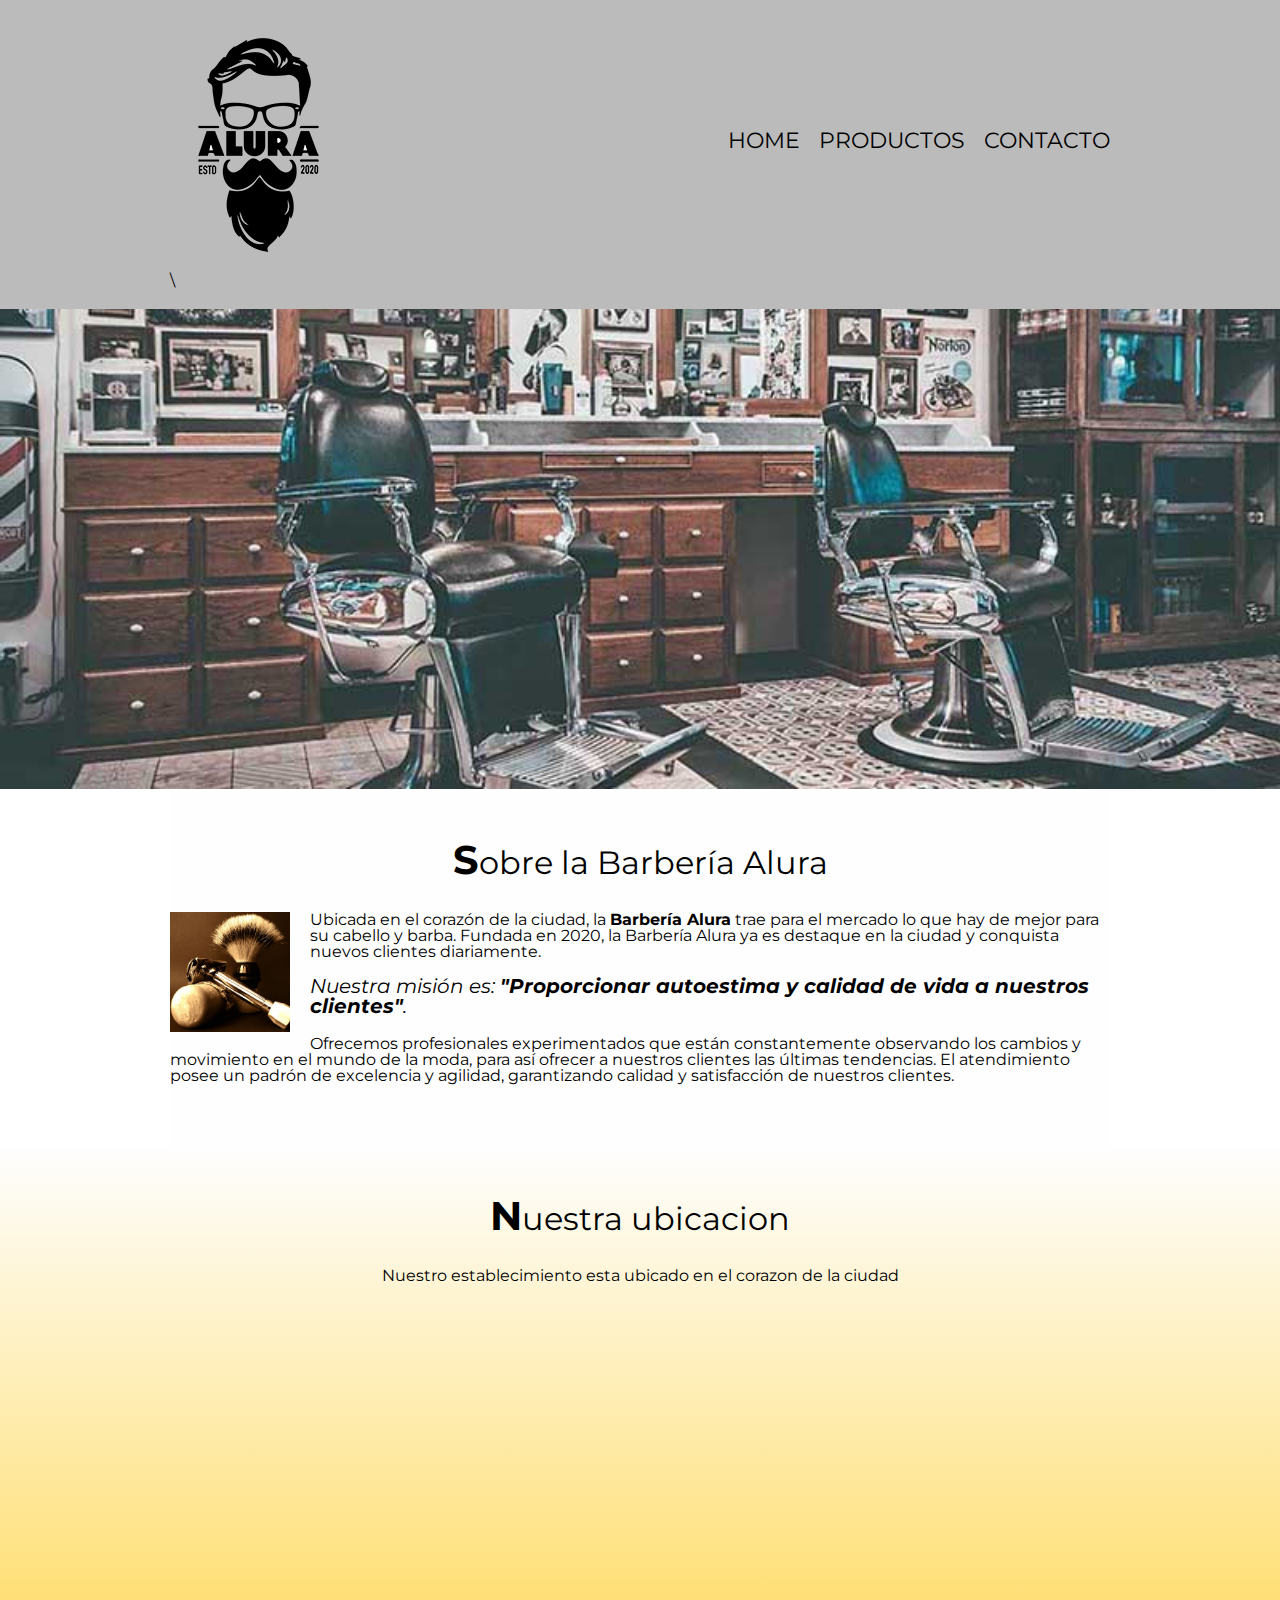
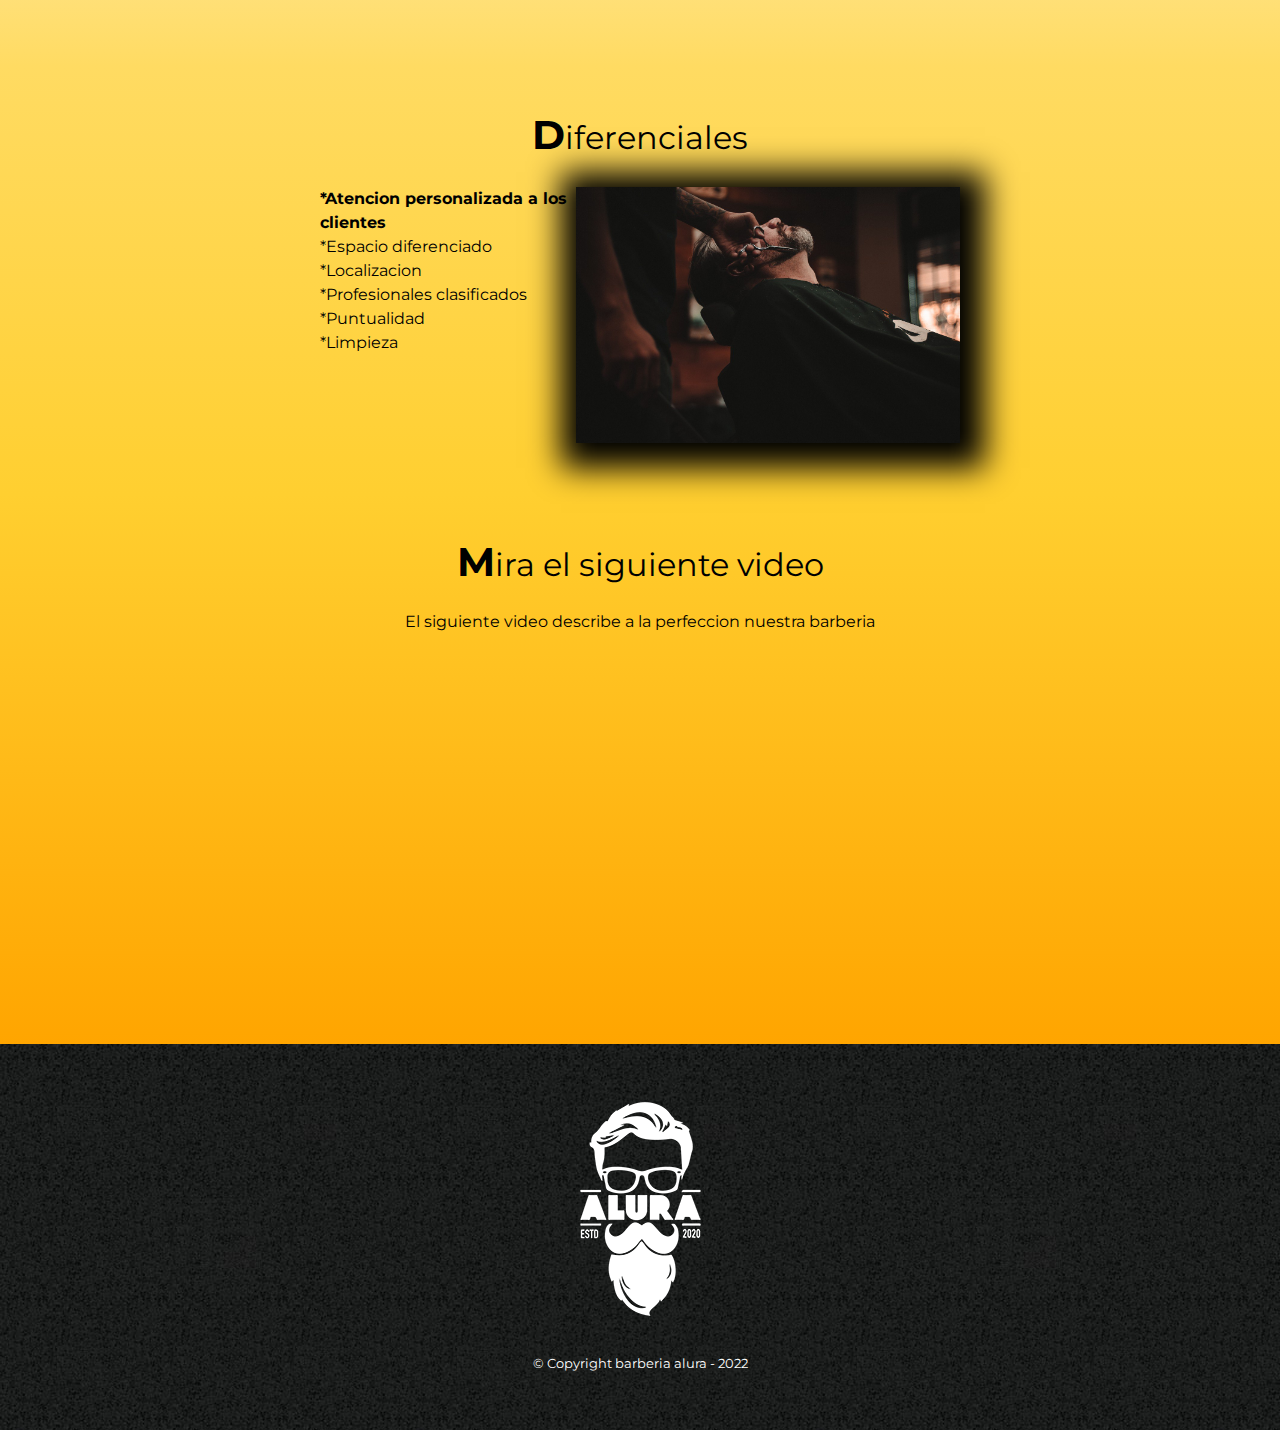
<file: index.html>
<!DOCTYPE html>
<html lang="es">
    <head>
        <meta charset="UTF-8"> 
        <meta name="viewport" content="width=device-width">
        <title>Barbería Alura</title>
        <link rel="stylesheet" href="reset.css">
        <link rel="stylesheet" href="style.css">
        <link rel="preconnect" href="https://fonts.googleapis.com">
        <link rel="preconnect" href="https://fonts.gstatic.com" crossorigin>
        <link href="https://fonts.googleapis.com/css2?family=Montserrat:wght@300&display=swap" rel="stylesheet">
    </head>

    <body>
        <header>
            <div class="caja">
                <h1><img src="imagenes/logo.png" alt="Logo de la barberia alura"></h1>\
                <nav>
                    <ul>
                        <li><a href="index.html">Home</a></li>
                        <li><a href="productos.html">Productos</a></li>
                        <li><a href="contacto.html">Contacto</a></li>
                    </ul>
                </nav>
            </div>
        </header>

        <img class="banner" src="imagenes/banner.jpg">

        <main>
            <section class="principal">
                <h2 class="titulo-principal">Sobre la Barbería Alura</h2>
                <img class="utensilios" src="imagenes/utensilios.jpg" alt="Utensilios de un barbero">
                <p>Ubicada en el corazón de la ciudad, la <strong>Barbería Alura</strong> trae para el mercado lo que hay de mejor para su cabello y barba. Fundada en 2020, la Barbería Alura ya es destaque en la ciudad y conquista nuevos clientes diariamente.</p>
                <p id="mision" style="font-size: 20px"><em>Nuestra misión es: <strong>"Proporcionar autoestima y calidad de vida a nuestros clientes"</strong>.</em></p>
                <p>Ofrecemos profesionales experimentados que están constantemente observando los cambios y movimiento en el mundo de la moda, para así ofrecer a nuestros clientes las últimas tendencias. El atendimiento posee un padrón de excelencia y agilidad, garantizando calidad y satisfacción de nuestros clientes.</p>
            </section> 
            
            <section class="mapa">
                <h3 class="titulo-principal">Nuestra ubicacion</h3>
                <p>Nuestro establecimiento esta ubicado en el corazon de la ciudad</p>
                <div class="mapa-contenido">
                    <iframe src="https://www.google.com/maps/embed?pb=!1m18!1m12!1m3!1d3656.449977466529!2d-46.6345205853187!3d-23.588189868468042!2m3!1f0!2f0!3f0!3m2!1i1024!2i768!4f13.1!3m3!1m2!1s0x94ce5a2b2ed7f3a1%3A0xab35da2f5ca62674!2sCaelum%20-%20Education%20and%20Innovation!5e0!3m2!1ses!2sco!4v1674086544471!5m2!1ses!2sco" width="100%" height="300" style="border:0;" allowfullscreen="" loading="lazy" referrerpolicy="no-referrer-when-downgrade"></iframe>
                </div>
            </section>

            <section class="diferenciales">
                <h3 class="titulo-principal">Diferenciales</h3>
    
                <div class="contenido-diferenciales">
                    <ul class="lista-diferenciales">
                        <li class="items">Atencion personalizada a los clientes</li>
                        <li class="items">Espacio diferenciado</li>
                        <li class="items">Localizacion</li>
                        <li class="items">Profesionales clasificados</li>
                        <li class="items">Puntualidad</li>
                        <li class="items">Limpieza</li>
                    </ul><img src="imagenes/diferenciales.jpg" class="imagen-diferenciales">
                </div>
            </section>

            <section class="video">
                <h3 class="titulo-principal">Mira el siguiente video</h3>
                <p>El siguiente video describe a la perfeccion nuestra barberia</p>
                <div class="videopro">
                    <iframe width="100%" height="315" src="https://www.youtube.com/embed/6oLemUXL0s8" title="YouTube video player" frameborder="0" allow="accelerometer; autoplay; clipboard-write; encrypted-media; gyroscope; picture-in-picture; web-share" allowfullscreen></iframe>
                </div>
            </section>
        </main>
        
        <footer>
            <img src="imagenes/logo-blanco.png" alt="Logo de la barberia alura">
            <p class="copyright">&copy Copyright barberia alura - 2022</p>
        </footer>
    </body>
</html>
</file>
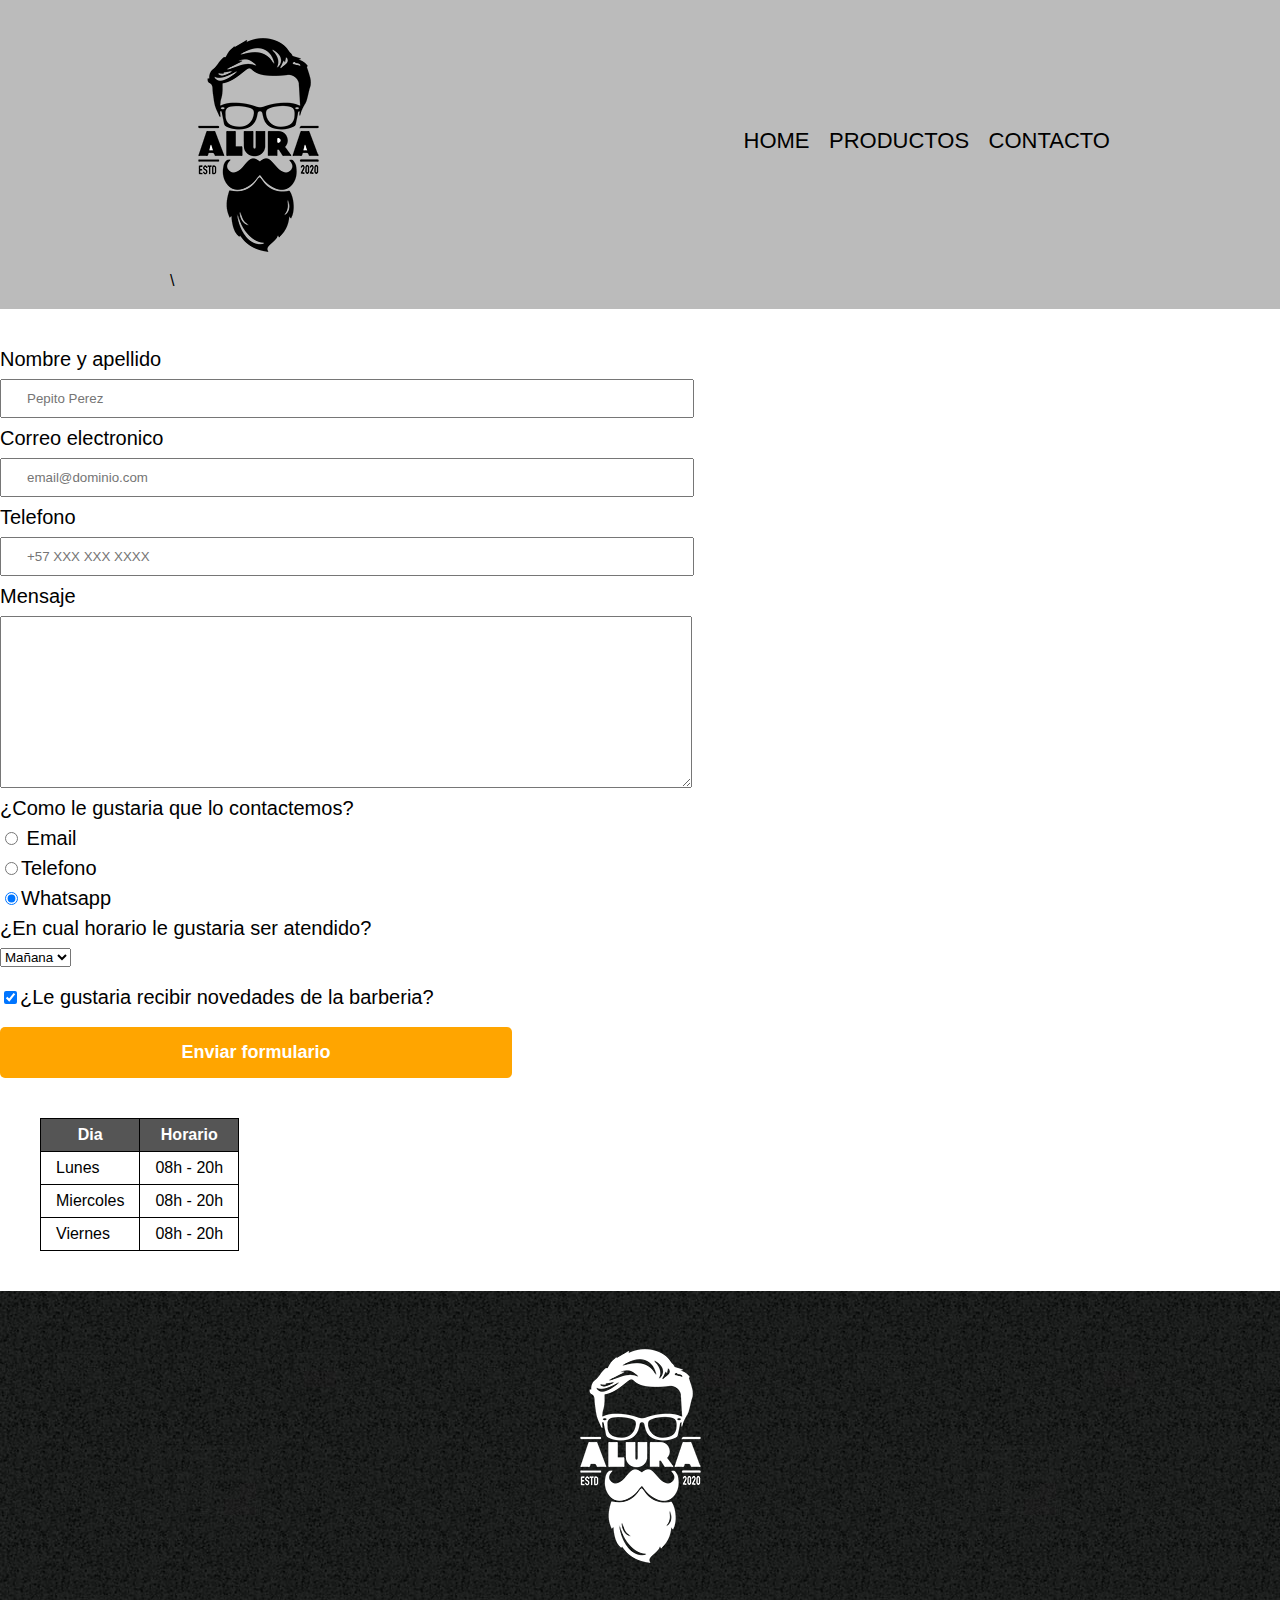
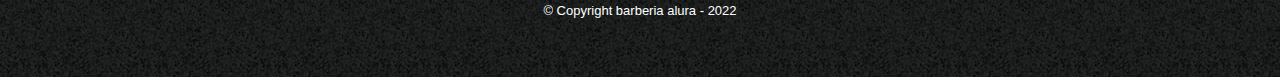
<file: contacto.html>
<!DOCTYPE html>
<html>
    <head>
        <meta charset="UTF-8">
        <title>Contacto - Barberia Alura</title>
        <link rel="stylesheet" href="reset.css">
        <link rel="stylesheet" href="style.css">
    </head>
    <body>
        <header>
            <div class="caja">
                <h1><img src="imagenes/logo.png" alt="Logo de la barberia alura"></h1>\
                <nav>
                    <ul>
                        <li><a href="index.html">Home</a></li>
                        <li><a href="productos.html">Productos</a></li>
                        <li><a href="contacto.html">Contacto</a></li>
                    </ul>
                </nav>
            </div>
        </header>
        <main>
            <form>
                <label for="nombreapellido">Nombre y apellido</label>
                <input type="text" id="nombreapellido" class="inputpadron" required placeholder="Pepito Perez">

                <label for="correoelectronico">Correo electronico</label>
                <input type="email" id="correoelectronico" class="inputpadron" required placeholder="email@dominio.com">

                <label for="telefono">Telefono</label>
                <input type="tel" id="telefono" class="inputpadron" required placeholder="+57 XXX XXX XXXX">

                <label for="mensaje">Mensaje</label>
                <textarea cols="70" rows="10" id="mensaje" class="inputpadron"></textarea>

                <fieldset>

                    <legend>¿Como le gustaria que lo contactemos?</legend>

                    <label for="radio-email"><input type="radio" name="contacto" value="email" id="radio-email">
                        Email</label>
                    
                    <label for="radio-telefono"><input type="radio" name="contacto" value="telefono" id="radio-telefono">Telefono</label>
                    

                    <label for="radio-whatsapp"><input type="radio" name="contacto" value="whatsapp" id="radio-whatsapp" checked>Whatsapp</label>
                    
                </fieldset>

                <fieldset>
                    <legend>¿En cual horario le gustaria ser atendido?</legend>
                    <select>
                        <option>Mañana</option>
                        <option>Tarde</option>
                        <option>Noche</option>
                    </select>
                </fieldset>

                <label class="checkbox"><input type="checkbox" checked>¿Le gustaria recibir novedades de la barberia?</label>
                <input type="submit" value="Enviar formulario" class="enviarboton">
            </form>

            <table>
                <thead>
                    <tr>
                        <th>Dia</th>
                        <th>Horario</th>
                    </tr>
                </thead>
                <tbody>
                    <tr>
                        <td>Lunes</td>
                        <td>08h - 20h</td>
                    </tr>
                    <tr>
                        <td>Miercoles</td>
                        <td>08h - 20h</td>
                    </tr>
                    <tr>
                        <td>Viernes</td>
                        <td>08h - 20h</td>
                    </tr>
                </tbody>
            </table>
        </main>
        <footer>
            <img src="imagenes/logo-blanco.png" alt="Logo de la barberia alura">
            <p class="copyright">&copy Copyright barberia alura - 2022</p>
        </footer>
    </body>
</html>
</file>
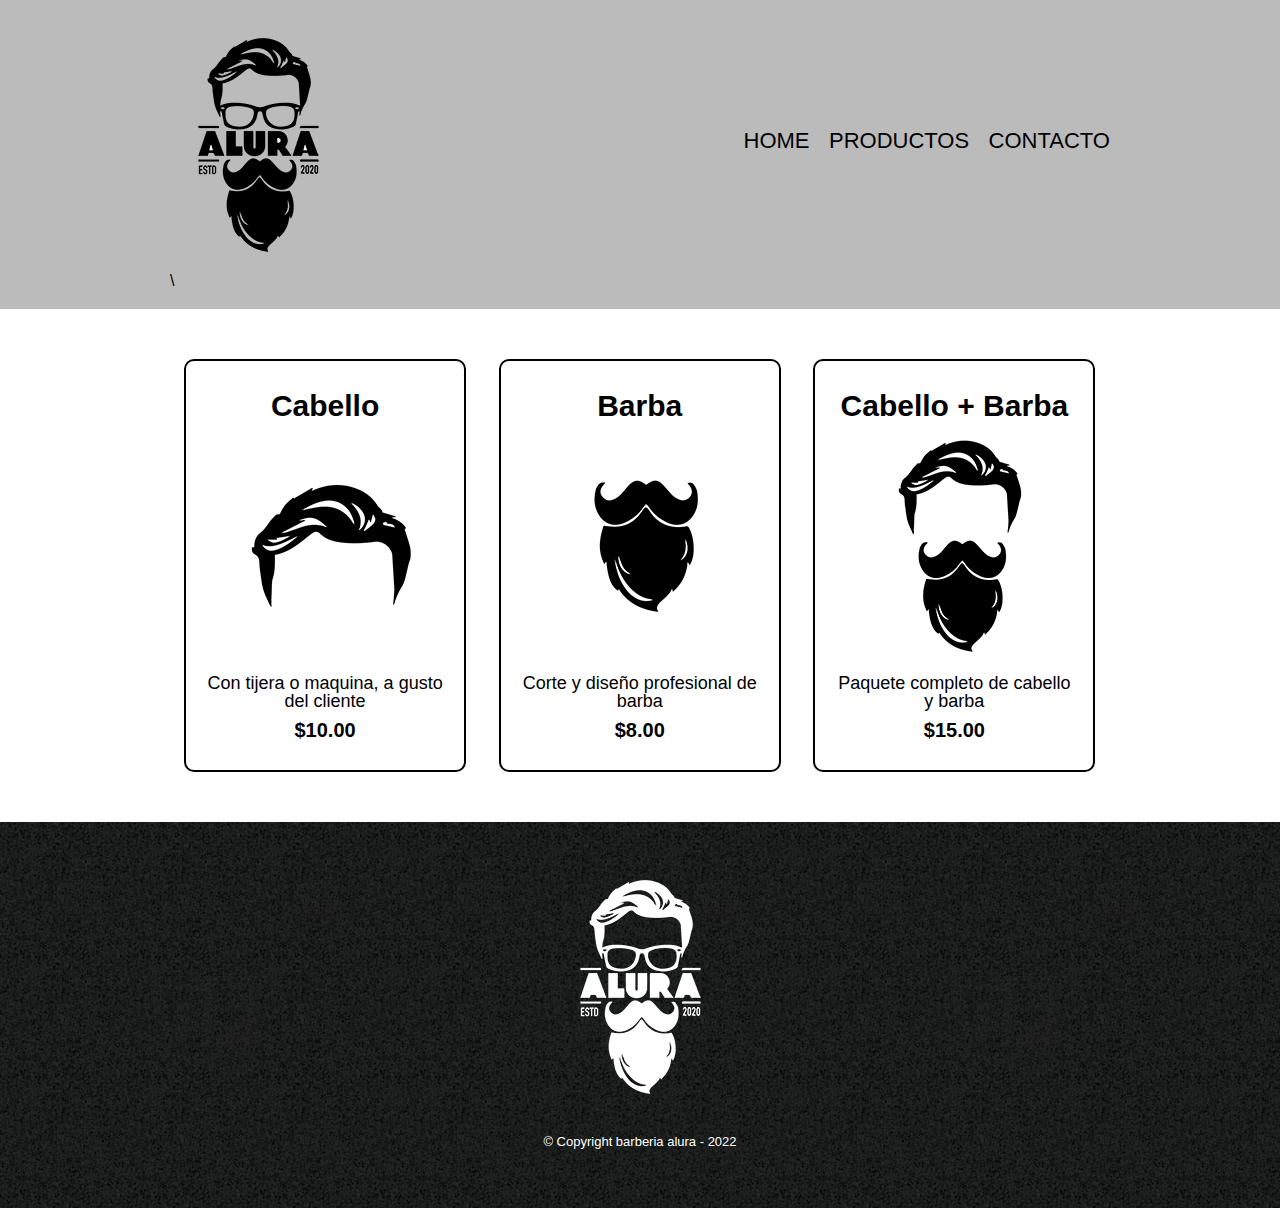
<file: productos.html>
<!DOCTYPE html>
<html>
    <head>
        <meta charset="UTF-8">
        <title>Productos - Barberia Alura</title>
        <link rel="stylesheet" href="reset.css">
        <link rel="stylesheet" href="style.css">
    </head>
    <body>
        <header>
            <div class="caja">
                <h1><img src="imagenes/logo.png" alt="Logo de la barberia alura"></h1>\
                <nav>
                    <ul>
                        <li><a href="index.html">Home</a></li>
                        <li><a href="productos.html">Productos</a></li>
                        <li><a href="contacto.html">Contacto</a></li>
                    </ul>
                </nav>
            </div>
        </header>

        <main>
            <ul class="productos">
                <li>
                    <h2>Cabello</h2>
                    <img src="imagenes/cabello.jpg">
                    <p class="productodescripcion">Con tijera o maquina, a gusto del cliente</p>
                    <p class="productoprecio">$10.00</p>
                </li>
                <li>
                    <h2>Barba</h2>
                    <img src="imagenes/barba.jpg">
                    <p class="productodescripcion">Corte y diseño profesional de barba</p>
                    <p class="productoprecio">$8.00</p>
                </li>
                <li>
                    <h2>Cabello + Barba</h2>
                    <img src="imagenes/cabello+barba.jpg">
                    <p class="productodescripcion">Paquete completo de cabello y barba</p>
                    <p class="productoprecio">$15.00</p>
                </li>
            </ul>
        </main>

        <footer>
            <img src="imagenes/logo-blanco.png" alt="Logo de la barberia alura">
            <p class="copyright">&copy Copyright barberia alura - 2022</p>
        </footer>
    </body>
</html>
</file>
<file: style.css>
body{
    font-family: 'Montserrat', sans-serif;
}

header{
    background-color: #BBBBBB;
    padding: 20px 0;
}

.caja{
    width: 940px;
    position: relative;
    margin: 0 auto;
}

nav {
    position: absolute;
    top: 110px;
    right: 0px;
}

nav li{
    display: inline;
    margin: 0 0 0 15px;
}

nav a{
    text-transform: uppercase;
    color: black;
    font-size: 22px;
    text-decoration: none;
}

nav a:hover{
    color: #c78c19;
    text-decoration: underline;
}

.productos{
    width: 940px;
    margin: 0 auto;
    padding: 50px;
}

.productos li{
    display: inline-block;
    text-align: center;
    width: 30%;
    vertical-align: top;
    margin: 0 1.5%;
    padding: 30px 20px;
    box-sizing: border-box;
    border-color: black;
    border-width: 2px;
    border-style: solid;
    border-radius: 10px;
}

.productos li:hover{
    border-color: #c78c19;
    border-style: dashed;
}

.productos li:active{
    border-color: green;
}

.productos h2{
    font-size: 30px;
    font-weight: bold;
}

.productodescripcion{
    font-size: 18px;
}

.productoprecio{
    font-size: 20px;
    font-weight: bold;
    margin-top: 10px;
}

footer{
    text-align: center;
    background: url(imagenes/bg.jpg);
    padding: 40px;
}

.copyright{
    color: white;
    font-size: 13px;
    margin: 20px;
}

form{
    margin: 40px 0;
}

form label, form legend{
    display: block;
    font-size: 20px;
    margin: 0 0 10px;
    cursor: pointer;
}

.inputpadron{
    display: block;
    margin: 0 0 10px;
    padding: 10px 25px;
    width: 50%;
}

.checkbox{
    margin: 20px 0;
}

.enviarboton{
    width: 40%;
    padding: 15px 0;
    font-size: 18px;
    font-weight: bold;
    color: white;
    background: orange;
    border: none;
    border-radius: 5px;
    transition: 250ms all;
    cursor: pointer;
}

.enviarboton:hover{
    background: darkorange;
    transform: scale(1.05);
}

table{
    margin: 40px 40px;
}

thead{
    background: #555555;
    color: white;
    font-weight: bold;
}

td, th{
    border: 1px solid black;
    padding: 8px 15px;
}

/*CSS para home */

.banner{
    width: 100%;
}

.titulo-principal{
    text-align: center;
    font-size: 2em;
    margin: 0 0 1em;
    clear: left;
}

.principal{
    background: #FEFEFE;
    padding: 3em 0;
    width: 940px;
    margin: 0 auto;
}

.titulo-principal:first-letter{
    font-size: 40px;
    font-weight: bold;
}

.principal p{
    margin: 0 0 1em;
}

.principal strong{
    font-weight: bold;
}

.principal em{
    font-style: italic;
}

.utensilios{
    width: 120px;
    float: left;
    margin:0 20px 20px 0;
}

.mapa{
    padding: 3em 0;
    background: linear-gradient(#FEFEFE, #FFDB62)
}

.mapa p{
    margin-bottom: 2em;
    text-align: center;
}

.mapa-contenido{
    width: 940px;
    margin: 0 auto;
}

.diferenciales{
    background: linear-gradient(#FFDB62, #FFCF30);
    padding: 3em 0;
}

.contenido-diferenciales{
    width: 640px;
    margin: 0 auto;
}

.lista-diferenciales{
    width: 40%;
    display: inline-block;
    vertical-align: top;
}

.items{
    line-height: 1.5;
}

.items:before{
    content: "\002A";
}

.items:first-child{
    font-weight: bold;
}

.imagen-diferenciales{
    width: 60%;
    transition: 400ms;
    box-shadow: 5px 5px 30px 20px black;
}

.imagen-diferenciales:hover{
    opacity: 0.3;
}

.video{
    padding: 3em 0;
    background: linear-gradient(#FFCF30, orange);
}

.video p{
    margin-bottom: 2em;
    text-align: center;
}

.videopro{
    width: 560px;
    margin: 1em auto;
}

@media screen and (max-width:480px){
    h1{
        text-align: center;
    }

    nav{
        position: static;
    }
    
    .caja, .principal, .mapa-contenido, .contenido-diferenciales, .videopro{
        width: auto;
    }
    .lista-diferenciales, .imagen-diferenciales{
        width: 100%;
    }
}
</file>
